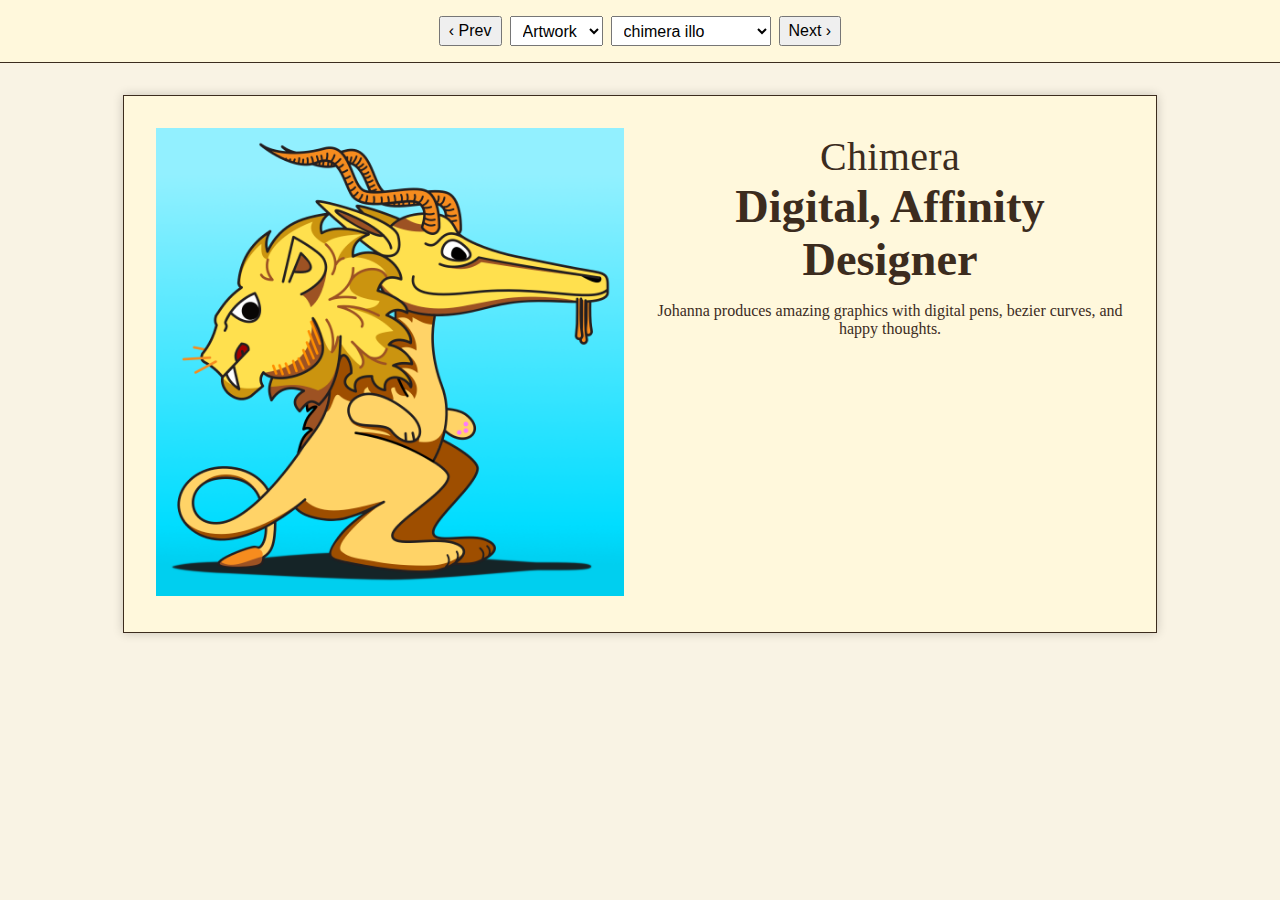
<file: prototype.html>
<!DOCTYPE html>
<html lang="en">
<head>
  <meta charset="UTF-8" />
  <meta name="viewport" content="width=device-width, initial-scale=1.0" />
  <title>Flipbook Prototype</title>
  <link href="emojiency.css" rel="stylesheet">
  <style>
    .nav-bar {
      display: flex;
      justify-content: center;
      align-items: center;
      padding: 1rem;
      background: #fff8dc;
      border-bottom: 1px solid #3c2c1e;
    }
    .breadcrumb {
      display: flex;
      gap: 0.5rem;
      font-family: 'Roboto Mono', monospace;
    }
    .breadcrumb select, .breadcrumb button {
      font-size: 1rem;
      padding: 0.25rem 0.5rem;
    }


    .book {
      display: flex;
      flex-wrap: wrap;
      max-width: 1000px;
      margin: 2rem auto;
      padding: 1rem;
      background: #fff8dc;
      border: 1px solid #3c2c1e;
      box-shadow: 0 0 10px rgba(0,0,0,0.2);
    }

    .left-page, .right-page {
      flex: 1 1 45%;
      padding: 1rem;
    }

    .left-page img, .left-page video, .left-page audio, .left-page iframe {
      width: 100%;
      height: auto;
    }
		
		.left-page audio {
		  display: block;
		  width: 100%;
		  min-height: 40px;
		  margin-top: 1rem;
		}

    @media (max-width: 767px) {
      .book {
        flex-direction: column;
      }
    }
  </style>
</head>
<body>
  <div class="nav-bar">
    <div class="breadcrumb">
      <button id="prevBtn">‹ Prev</button>
      <select id="categorySelect"></select>
      <select id="itemSelect"></select>
      <button id="nextBtn">Next ›</button>
    </div>
  </div>

  <div class="book">
    <div class="left-page" id="media-panel"></div>
    <div class="right-page" id="text-panel"></div>
  </div>

  <script>
    let toc = {};
    let flatList = [];
    let currentIndex = 0;

    const mediaPanel = document.getElementById('media-panel');
    const textPanel = document.getElementById('text-panel');
    const categorySelect = document.getElementById('categorySelect');
    const itemSelect = document.getElementById('itemSelect');

    async function loadTOC() {
      toc = await fetch('content/toc.json').then(res => res.json());

      for (const [cat, items] of Object.entries(toc.categories)) {
        const opt = document.createElement('option');
        opt.value = cat;
        opt.textContent = cat;
        categorySelect.appendChild(opt);

        items.forEach(item => {
          if (typeof item === 'string') {
            flatList.push({ category: cat, file: item });
          }
        });
      }

      categorySelect.addEventListener('change', () => {
        updateItemDropdown(categorySelect.value);
      });
      itemSelect.addEventListener('change', () => {
        const selected = itemSelect.value;
        const index = flatList.findIndex(f => f.file === selected);
        if (index !== -1) loadContentByIndex(index);
      });

      updateItemDropdown(categorySelect.value);
      loadContentByIndex(0);
    }

    function updateItemDropdown(category) {
      itemSelect.innerHTML = '';
      const items = toc.categories[category] || [];
      items.forEach((item) => {
        if (typeof item === 'string') {
          const opt = document.createElement('option');
          opt.value = item;
          opt.textContent = item.replace('.json', '').replace(/-/g, ' ');
          itemSelect.appendChild(opt);
        }
      });
    }

    async function loadContentByIndex(index) {
      currentIndex = index;
      const entry = flatList[index];
      if (!entry) return;

      const res = await fetch(`content/${entry.file}`);
      const content = await res.json();

      mediaPanel.innerHTML = '';
      textPanel.innerHTML = '';
			
      const type = content.type || '';
      if (type.startsWith('image')) {
        const img = document.createElement('img');
        img.src = `content/support/${content.file}`;
        img.alt = content.alt || '';
        mediaPanel.appendChild(img);
      } else if (type.startsWith('audio')) {
				const audio = document.createElement('audio');
				audio.controls = true;
				audio.setAttribute('preload', 'metadata');
				mediaPanel.appendChild(audio);
				audio.src = `content/support/${content.file}`;
      } else if (type.startsWith('video')) {
        const video = document.createElement('video');
        video.controls = true;
        video.src = `content/support/${content.file}`;
        mediaPanel.appendChild(video);
      } else if (type === 'embed' && content.embedType === 'youtube') {
        const iframe = document.createElement('iframe');
        iframe.src = `https://www.youtube.com/embed/${content.embedId}`;
        iframe.setAttribute('allowfullscreen', 'true');
        mediaPanel.appendChild(iframe);
      }

			
      const h2 = document.createElement('h2');
      h2.textContent = content.title;
      const h3 = document.createElement('h3');
      h3.textContent = content.media;
      const p = document.createElement('p');
      p.textContent = content.description;
      textPanel.append(h2, h3, p);

      categorySelect.value = entry.category;
      updateItemDropdown(entry.category);
      itemSelect.value = entry.file;
    }

    document.getElementById('prevBtn').addEventListener('click', () => {
      if (currentIndex > 0) loadContentByIndex(currentIndex - 1);
    });
    document.getElementById('nextBtn').addEventListener('click', () => {
      if (currentIndex < flatList.length - 1) loadContentByIndex(currentIndex + 1);
    });

    loadTOC();
  </script>
</body>
</html>
</file>
<file: emojiency.css>
body {
  margin: 0;
  background: #f9f3e4;
  color: #3c2c1e;
  font-family: 'Ultra', serif;
  text-align: center;
}

.container {
  max-width: 500px;
  margin: 1em auto;
  background-color: #fff8dc;
  padding: 0 30px 30px 30px;
  border: 10px solid #3c2c1e;
  box-shadow: 0 0 30px rgba(0,0,0,0.3);
}

h2 {
	font-family: 'Rye', serif;
	font-weight: 100;
  font-size: 2.5rem;
	letter-spacing: 0.02rem;
	margin-top: 5px;
  margin-bottom: 0;
}

h3 {
  font-family: 'Lobster', serif;
  font-size: 2.9rem;
  margin-top: 0;
  margin-bottom: 0.5rem;
}

h4 {
  font-family: 'Rye', serif;
  font-size: 3.5rem;
  margin-top: .5rem;
  margin-bottom: 0;
}

.tagline {
  font-family: 'Maiden Orange', serif;
  line-height: 1.4;
  margin: 0.5rem 0;
}

h1.tagline {
	margin-top: 1rem;
  font-size: 2.4rem;
  font-weight: 500;
	line-height: 1.75rem;
}

h2.tagline {
	margin-top: 1rem;
  font-size: 1.6rem;
  font-weight: 400;
	line-height: 1.4rem;
}

.tagline strong {
  font-family: 'Rye', serif;
  font-weight: normal;
  text-transform: uppercase;
  letter-spacing: 0.05em;
}

.buttons {
  margin-top: 15px;
  display: flex;
  justify-content: center;
  gap: 10px;
}

.buttons a {
  padding: 8px 12px;
  background: #AAAAAA;
  color: #fff8dc;
  font-family: 'Roboto Mono', monospace;
  text-decoration: none;
  font-size: 0.9rem;
  border-radius: 4px;
  border: solid 1px #3c2c1e;
  transition: background-color 0.2s;
}

.buttons a:hover {
  background: #5a3f2a;
}

.svg-wrapper {
  margin: 0 auto;
  padding: 0;
  line-height: 0;
  display: flex;
  justify-content: center;
  align-items: center;
}

.svg-wrapper svg {
  display: block;
  width: 100%;
  max-width: 500px;
  height: 425px;
}

svg text {
  font-family: 'Ultra', serif;
  font-weight: 700;
  letter-spacing: -2px;
  text-transform: uppercase;
}

.rotating-circle {
  animation: rotateCircle 30s linear infinite;
  transform-origin: center;
}

.centered-headshot {
  transform: rotate(5deg);
  transform-origin: center;
  clip-path: circle(50%);
}

@keyframes rotateCircle {
  from { transform: rotate(0deg); }
  to { transform: rotate(360deg); }
}

@media (min-width: 768px) {
  /* Desktop two-page styles and flip animation */
}

@media (max-width: 767px) {
  /* Mobile single-column stacking styles */
}
</file>
